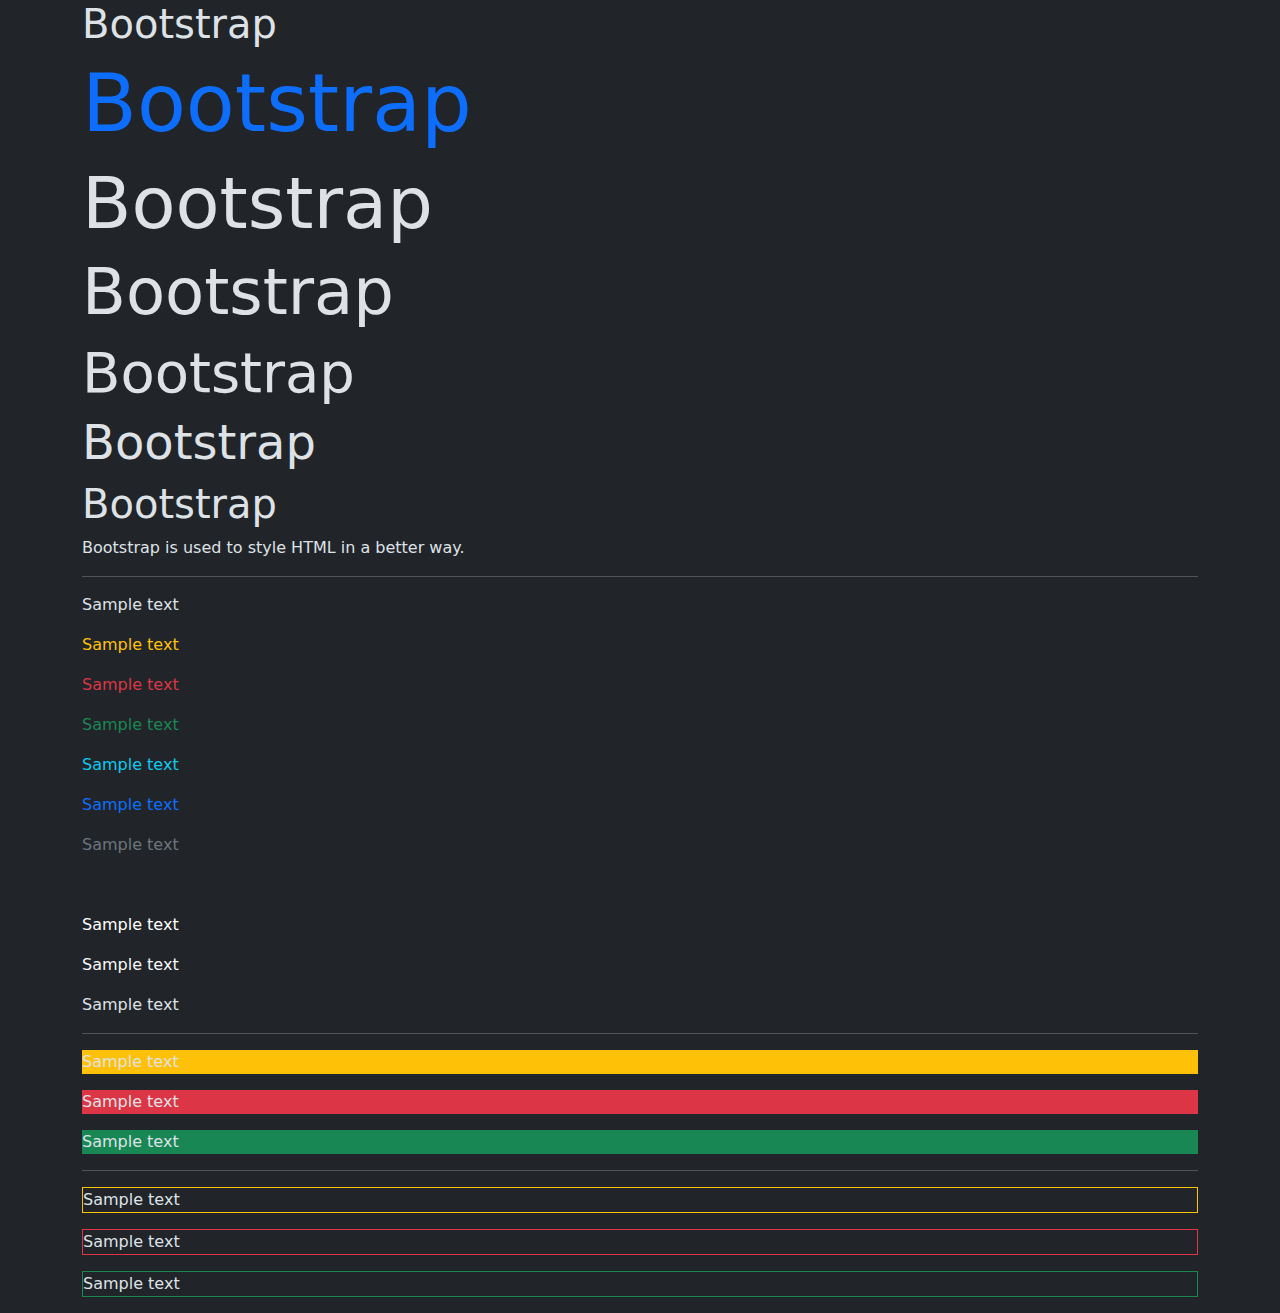
<file: bootstrap/index.html>
<!doctype html>
<html lang="en">

<head>
    <meta charset="utf-8">
    <meta name="viewport" content="width=device-width, initial-scale=1">
    <title>Bootstrap demo</title>
    <link href="https://cdn.jsdelivr.net/npm/bootstrap@5.3.3/dist/css/bootstrap.min.css" rel="stylesheet"
        integrity="sha384-QWTKZyjpPEjISv5WaRU9OFeRpok6YctnYmDr5pNlyT2bRjXh0JMhjY6hW+ALEwIH" crossorigin="anonymous">
</head>

<body data-bs-theme="dark">

    <div class="container">

        <h1>Bootstrap</h1>
        <h1 class="display-1 text-primary">Bootstrap</h1>
        <h1 class="display-2">Bootstrap</h1>
        <h1 class="display-3">Bootstrap</h1>
        <h1 class="display-4">Bootstrap</h1>
        <h1 class="display-5">Bootstrap</h1>
        <h1 class="display-6">Bootstrap</h1>
        <p>Bootstrap is used to style HTML in a better way.</p>
        <hr />
        <p>Sample text</p>
        <p class="text-warning">Sample text</p>
        <p class="text-danger">Sample text</p>
        <p class="text-success">Sample text</p>
        <p class="text-info">Sample text</p>
        <p class="text-primary">Sample text</p>
        <p class="text-secondary">Sample text</p>
        <p class="text-dark">Sample text</p>
        <p class="text-white">Sample text</p>
        <p class="text-light">Sample text</p>
        <p class="text-inactive">Sample text</p>
        <hr />
        <p class="bg-warning">Sample text</p>
        <p class="bg-danger">Sample text</p>
        <p class="bg-success">Sample text</p>
        <hr />
        <p class="border border-warning">Sample text</p>
        <p class="border border-danger">Sample text</p>
        <p class="border border-success">Sample text</p>

    </div>

    <script src="https://cdn.jsdelivr.net/npm/bootstrap@5.3.3/dist/js/bootstrap.bundle.min.js"
        integrity="sha384-YvpcrYf0tY3lHB60NNkmXc5s9fDVZLESaAA55NDzOxhy9GkcIdslK1eN7N6jIeHz"
        crossorigin="anonymous"></script>
</body>

</html>
</file>
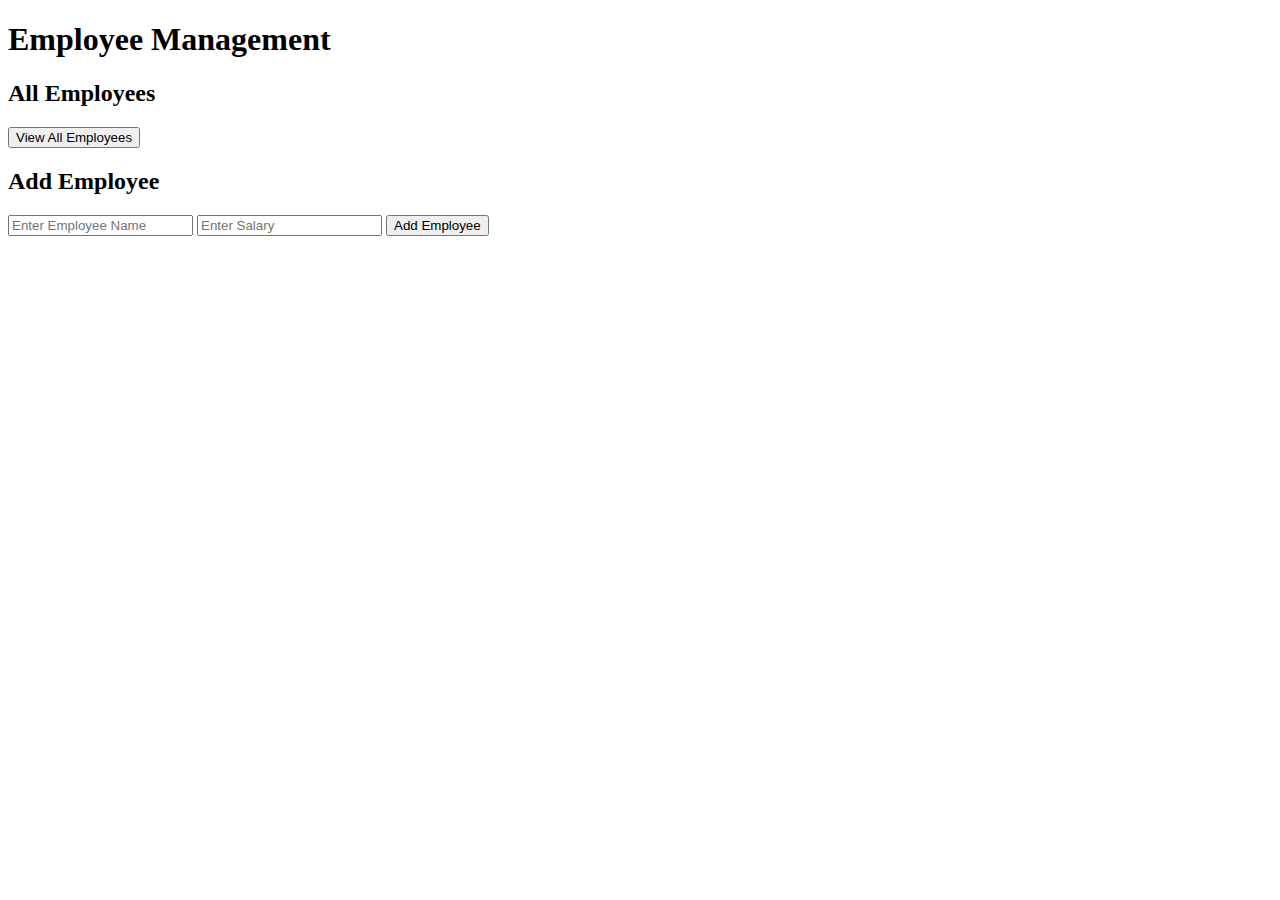
<file: frontend/index.html>
<!DOCTYPE html>
<html lang="en">
<head>
    <meta charset="UTF-8">
    <meta name="viewport" content="width=device-width, initial-scale=1.0">
    <title>Employee Management</title>
</head>
<body>
    <h1>Employee Management</h1>

    <h2>All Employees</h2>
    <div id="employeeList"></div>
    <button onclick="viewAllEmployees()">View All Employees</button>

    <h2>Add Employee</h2>
    <input type="text" id="addFirstName" placeholder="Enter Employee Name">
    <input type="number" id="addSalary" placeholder="Enter Salary">
    <button onclick="addEmployee()">Add Employee</button>
    <div id="addResult"></div>


    <script src="script.js"></script>
</body>
</html>
</file>
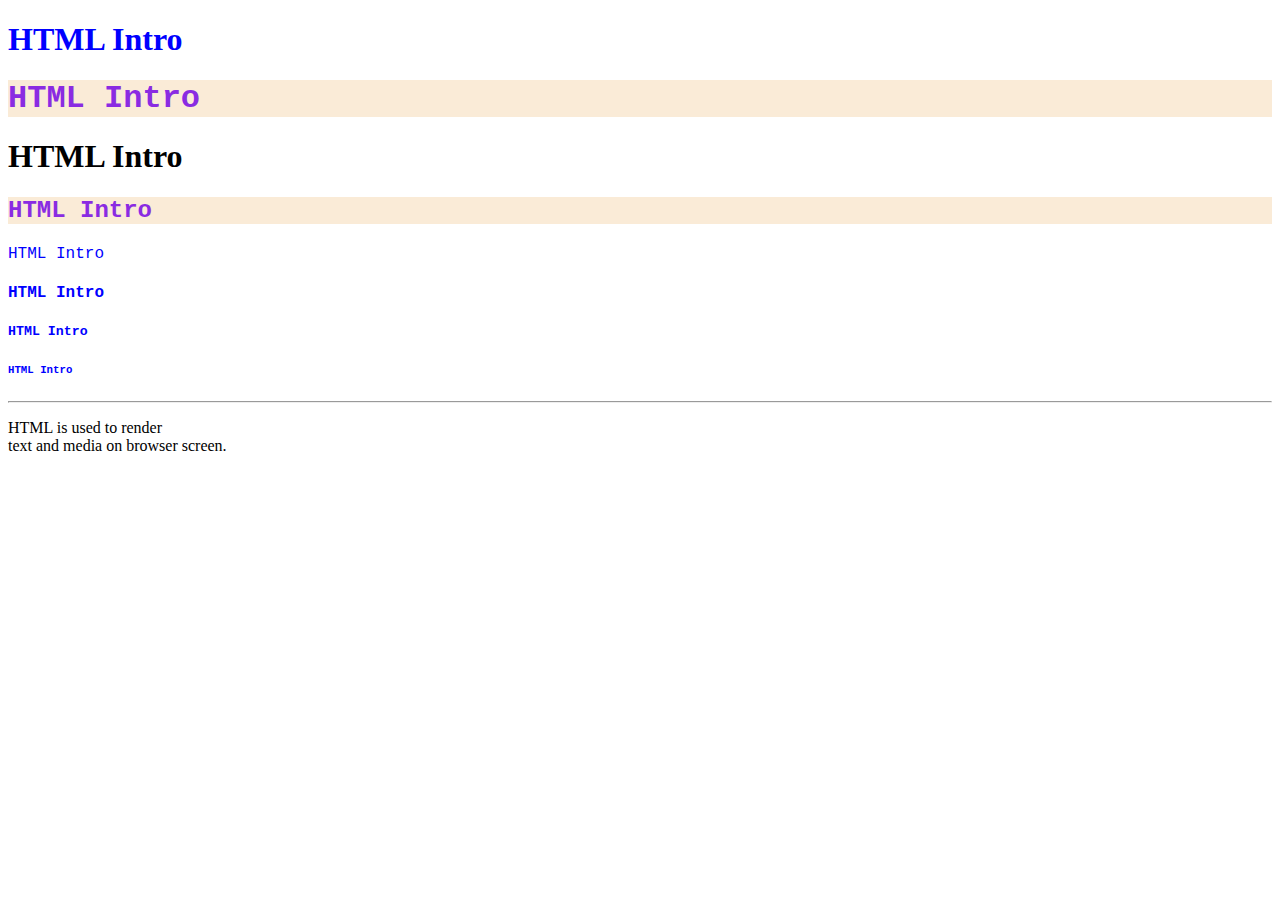
<file: html/index.html>
<!DOCTYPE html>

<html>

<head>

    <link rel="stylesheet" href="./styles.css">

    <style>
        .my-style {
            color: blueviolet;
            font-family: 'Courier New', Courier, monospace;
            background-color: antiquewhite;
        }
    </style>

</head>

<body>

    <div>
        <h1 style="color: blue;">HTML Intro</h1>
        <h1 class="my-style">HTML Intro</h1>
        <h1>HTML Intro</h1>
        <h2 class="my-style">HTML Intro</h2>
        <h class="blue-style">HTML Intro</h3>
        <h4>HTML Intro</h4>
        <h5>HTML Intro</h5>
        <h6>HTML Intro</h6>
    </div>

    <hr />

    <p>HTML is used to render <br /> text and media on browser screen.</p>

</body>

</html>
</file>
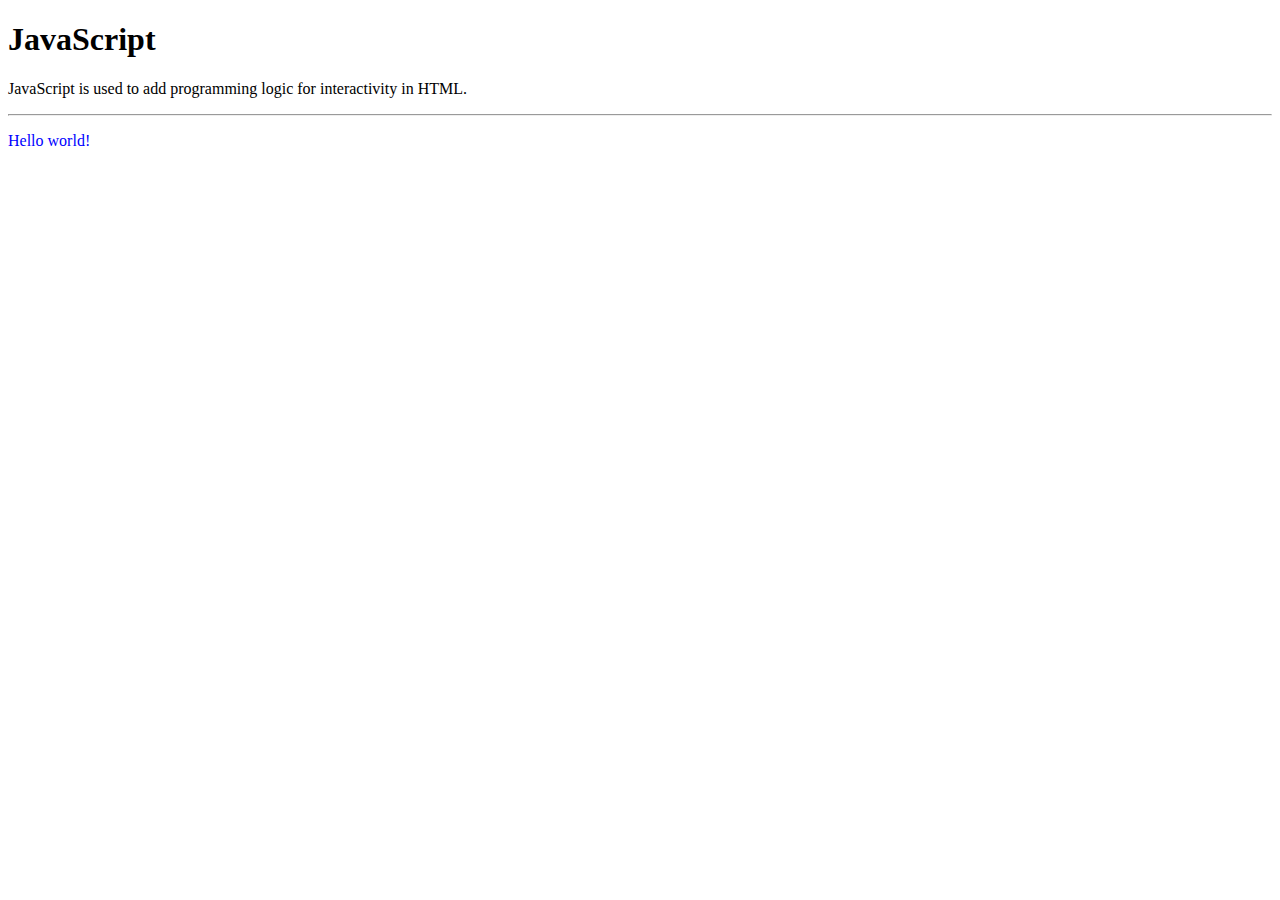
<file: js/index.html>
<!DOCTYPE html>
<html>

<head>
    <!-- <script src="./script.js"></script> -->
    <!-- <script src="./01-js-functions.js"></script> -->
    <!-- <script src="./02-js-async.js" ></script> -->
    <!-- <script src="./03-js-date.js"></script> -->
</head>

<body>
    <h1>JavaScript</h1>
    <p>JavaScript is used to add programming logic for interactivity in HTML.</p>
    <hr />
    <p id="para"></p>
    <script src="./04-js-dom.js"></script>
</body>

</html>
</file>
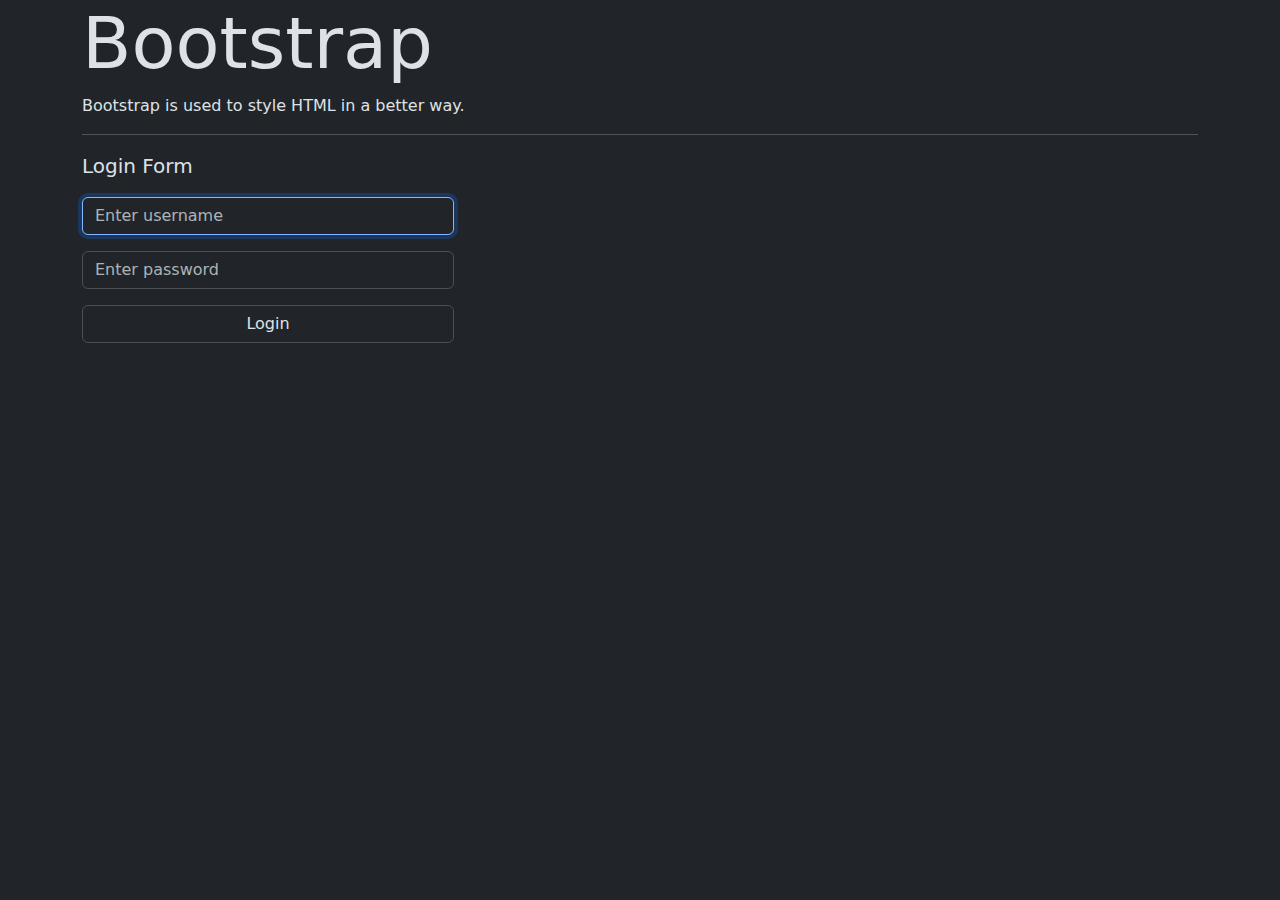
<file: bootstrap/01-bs-classes.html>
<!doctype html>
<html lang="en">

<head>
    <meta charset="utf-8">
    <meta name="viewport" content="width=device-width, initial-scale=1">
    <title>Bootstrap demo</title>
    <link href="https://cdn.jsdelivr.net/npm/bootstrap@5.3.3/dist/css/bootstrap.min.css" rel="stylesheet"
        integrity="sha384-QWTKZyjpPEjISv5WaRU9OFeRpok6YctnYmDr5pNlyT2bRjXh0JMhjY6hW+ALEwIH" crossorigin="anonymous">
</head>

<body data-bs-theme="dark">

    <div class="container">

        <h1 class="display-2">Bootstrap</h1>
        <p>Bootstrap is used to style HTML in a better way.</p>
        <hr />
        <p class="lead">Login Form</p>

        <div class="col-4">

            <form class="form form-group" onsubmit="return false;">
                <input class="form-control mt-3 mb-3" type="text" id="username" name="username"
                    placeholder="Enter username" required autofocus />
                <input class="form-control mt-3 mb-3" type="password" id="password" name="password"
                    placeholder="Enter password" required />
                <input class="form-control" type="submit" value="Login" />
            </form>
        </div>

    </div>

    <script src="https://cdn.jsdelivr.net/npm/bootstrap@5.3.3/dist/js/bootstrap.bundle.min.js"
        integrity="sha384-YvpcrYf0tY3lHB60NNkmXc5s9fDVZLESaAA55NDzOxhy9GkcIdslK1eN7N6jIeHz"
        crossorigin="anonymous"></script>
</body>

</html>
</file>
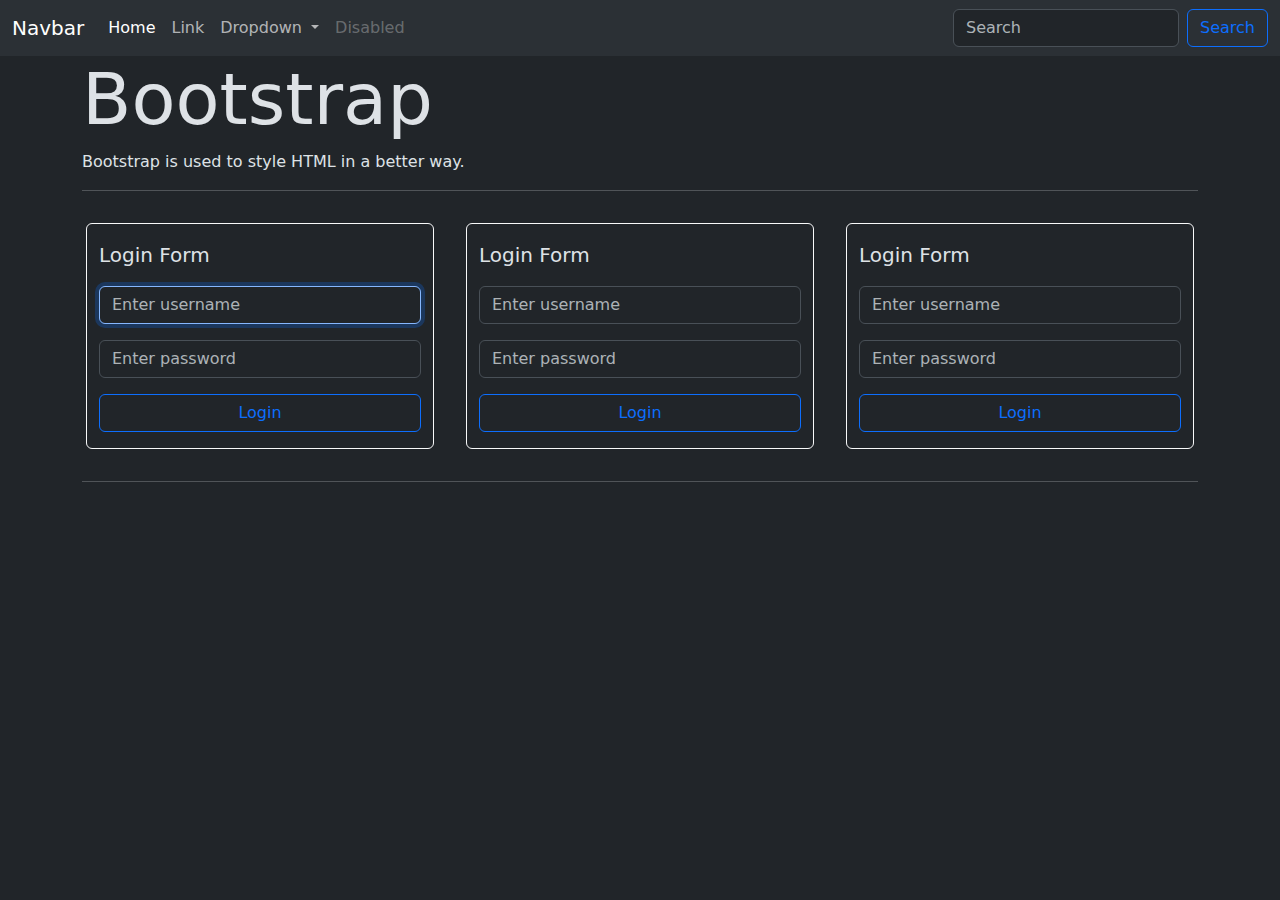
<file: bootstrap/02-bs-grid.html>
<!doctype html>
<html lang="en">

<head>
    <meta charset="utf-8">
    <meta name="viewport" content="width=device-width, initial-scale=1">
    <title>Bootstrap demo</title>
    <link href="https://cdn.jsdelivr.net/npm/bootstrap@5.3.3/dist/css/bootstrap.min.css" rel="stylesheet"
        integrity="sha384-QWTKZyjpPEjISv5WaRU9OFeRpok6YctnYmDr5pNlyT2bRjXh0JMhjY6hW+ALEwIH" crossorigin="anonymous">
</head>

<body data-bs-theme="dark">

    <nav class="navbar navbar-expand-lg bg-body-tertiary">
        <div class="container-fluid">
            <a class="navbar-brand" href="#">Navbar</a>
            <button class="navbar-toggler" type="button" data-bs-toggle="collapse"
                data-bs-target="#navbarSupportedContent" aria-controls="navbarSupportedContent" aria-expanded="false"
                aria-label="Toggle navigation">
                <span class="navbar-toggler-icon"></span>
            </button>
            <div class="collapse navbar-collapse" id="navbarSupportedContent">
                <ul class="navbar-nav me-auto mb-2 mb-lg-0">
                    <li class="nav-item">
                        <a class="nav-link active" aria-current="page" href="#">Home</a>
                    </li>
                    <li class="nav-item">
                        <a class="nav-link" href="#">Link</a>
                    </li>
                    <li class="nav-item dropdown">
                        <a class="nav-link dropdown-toggle" href="#" role="button" data-bs-toggle="dropdown"
                            aria-expanded="false">
                            Dropdown
                        </a>
                        <ul class="dropdown-menu">
                            <li><a class="dropdown-item" href="#">Action</a></li>
                            <li><a class="dropdown-item" href="#">Another action</a></li>
                            <li>
                                <hr class="dropdown-divider">
                            </li>
                            <li><a class="dropdown-item" href="#">Something else here</a></li>
                        </ul>
                    </li>
                    <li class="nav-item">
                        <a class="nav-link disabled" aria-disabled="true">Disabled</a>
                    </li>
                </ul>
                <form class="d-flex" role="search">
                    <input class="form-control me-2" type="search" placeholder="Search" aria-label="Search">
                    <button class="btn btn-outline-primary" type="submit">Search</button>
                </form>
            </div>
        </div>
    </nav>

    <div class="container">

        <h1 class="display-2">Bootstrap</h1>
        <p>Bootstrap is used to style HTML in a better way.</p>
        <hr />

        <div class="row content-center">

            <div class="col border border-light rounded mx-3 my-3 py-3">
                <p class="lead">Login Form</p>
                <form class="form form-group" onsubmit="return false;">
                    <input class="form-control mt-3 mb-3" type="text" id="username" name="username"
                        placeholder="Enter username" required autofocus />
                    <input class="form-control mt-3 mb-3" type="password" id="password" name="password"
                        placeholder="Enter password" required />
                    <input class="form-control btn btn-outline-primary" type="submit" value="Login" />
                </form>
            </div>

            <div class="col border border-light rounded mx-3 my-3 py-3">
                <p class="lead">Login Form</p>
                <form class="form form-group" onsubmit="return false;">
                    <input class="form-control mt-3 mb-3" type="text" id="username" name="username"
                        placeholder="Enter username" required autofocus />
                    <input class="form-control mt-3 mb-3" type="password" id="password" name="password"
                        placeholder="Enter password" required />
                    <input class="form-control btn btn-outline-primary" type="submit" value="Login" />
                </form>
            </div>

            <div class="col border border-light rounded mx-3 my-3 py-3">
                <p class="lead">Login Form</p>
                <form class="form form-group" onsubmit="return false;">
                    <input class="form-control mt-3 mb-3" type="text" id="username" name="username"
                        placeholder="Enter username" required autofocus />
                    <input class="form-control mt-3 mb-3" type="password" id="password" name="password"
                        placeholder="Enter password" required />
                    <input class="form-control btn btn-outline-primary" type="submit" value="Login" />
                </form>
            </div>

        </div>

<hr />
    </div>

    <script src="https://cdn.jsdelivr.net/npm/bootstrap@5.3.3/dist/js/bootstrap.bundle.min.js"
        integrity="sha384-YvpcrYf0tY3lHB60NNkmXc5s9fDVZLESaAA55NDzOxhy9GkcIdslK1eN7N6jIeHz"
        crossorigin="anonymous"></script>
</body>

</html>
</file>
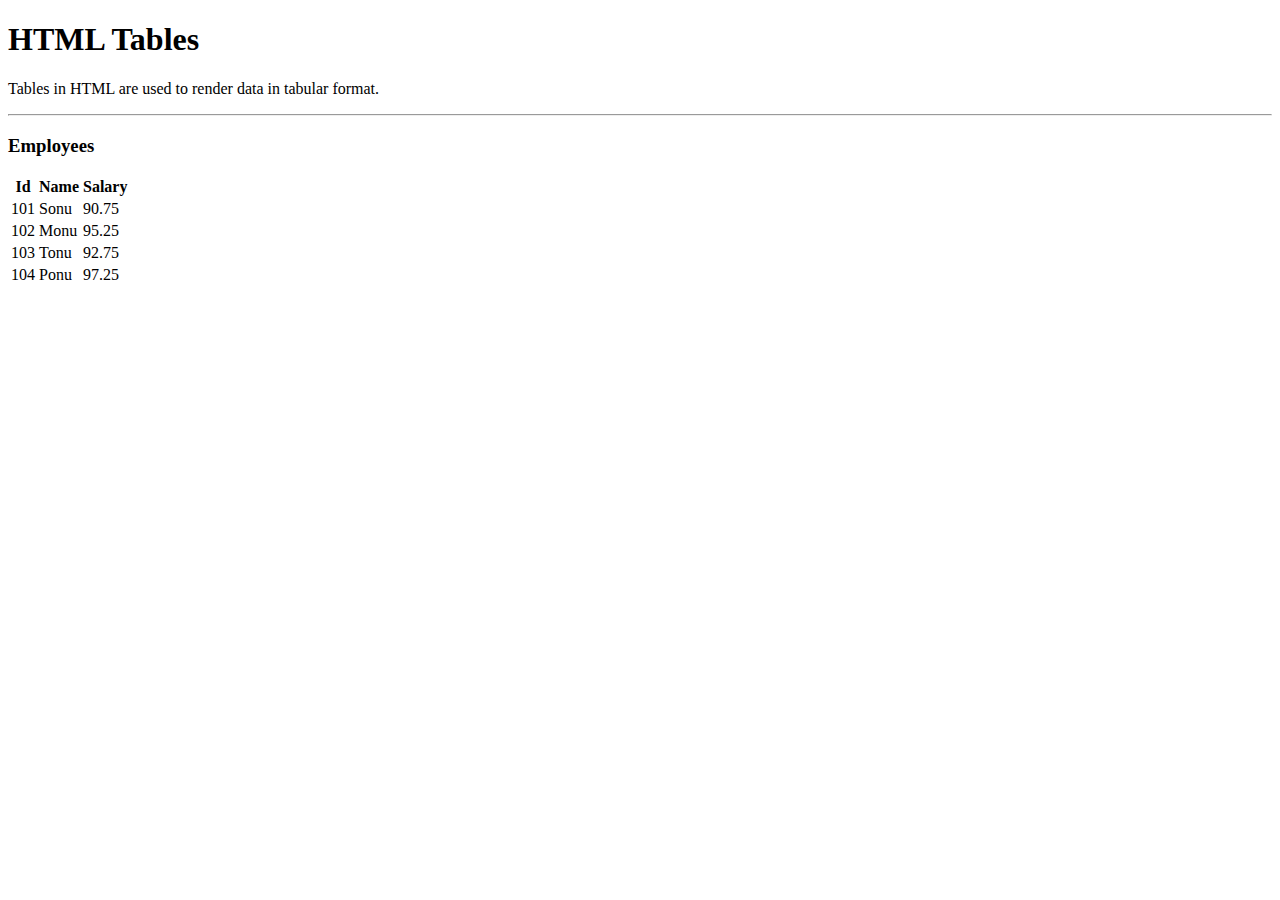
<file: html/02-html-tables.html>
<!DOCTYPE html>
<html>

<head>
</head>

<body>

    <h1>HTML Tables</h1>
    <p>Tables in HTML are used to render data in tabular format.</p>
    <hr />

    <h3>Employees</h3>
    <table>
        <thead>
            <tr>
                <th>Id</th>
                <th>Name</th>
                <th>Salary</th>
            </tr>
        </thead>
        <tbody>
            <tr>
                <td>101</td>
                <td>Sonu</td>
                <td>90.75</td>
            </tr>
            <tr>
                <td>102</td>
                <td>Monu</td>
                <td>95.25</td>
            </tr>
            <tr>
                <td>103</td>
                <td>Tonu</td>
                <td>92.75</td>
            </tr>
            <tr>
                <td>104</td>
                <td>Ponu</td>
                <td>97.25</td>
            </tr>
        </tbody>
    </table>

</body>

</html>
</file>
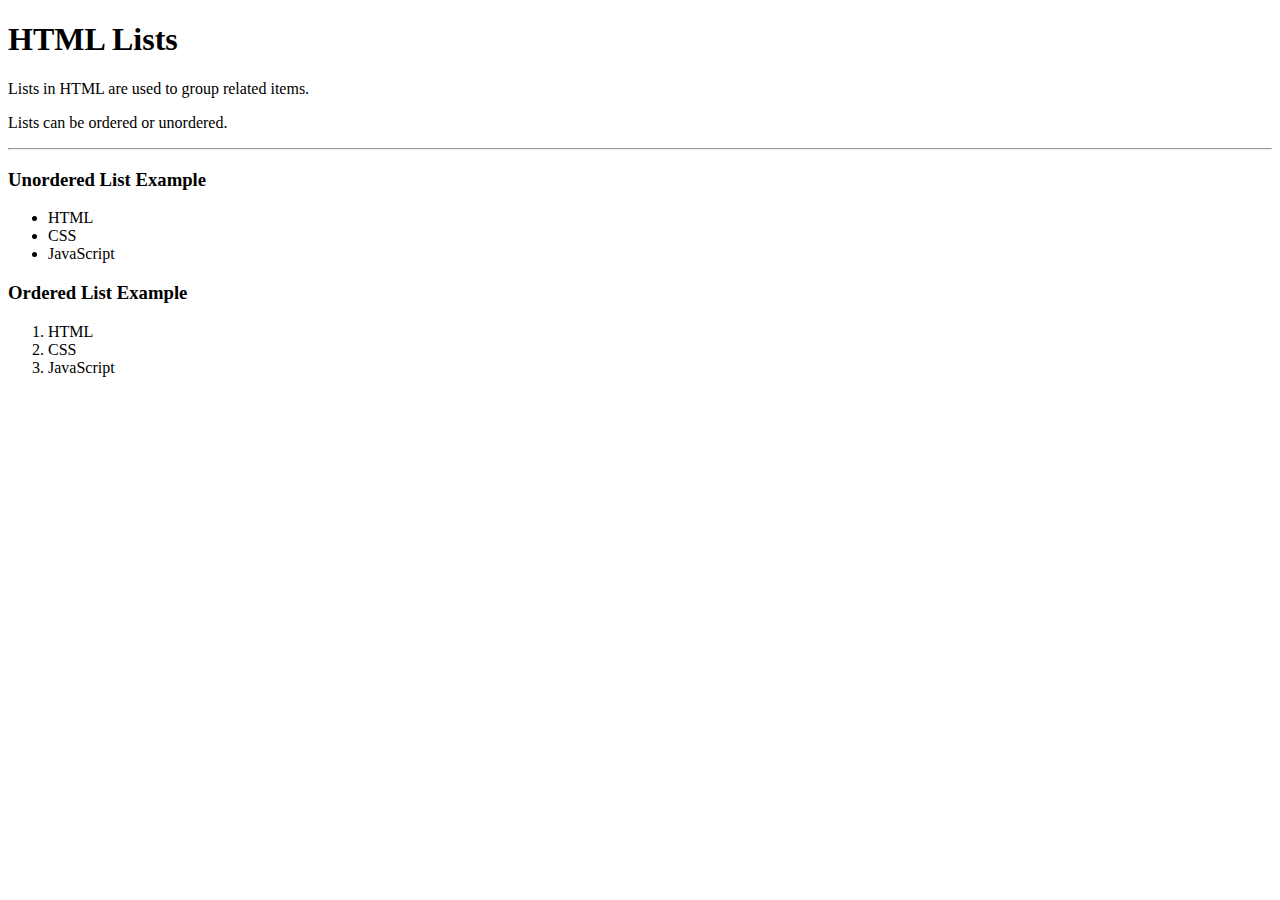
<file: html/03-html-lists.html>
<!DOCTYPE html>
<html>

<head>

</head>

<body>

    <h1>HTML Lists</h1>
    <p>Lists in HTML are used to group related items.</p>
    <p>Lists can be ordered or unordered.</p>

    <hr />

    <h3>Unordered List Example</h3>
    <ul>
        <li>HTML</li>
        <li>CSS</li>
        <li>JavaScript</li>
    </ul>

    <h3>Ordered List Example</h3>
    <ol>
        <li>HTML</li>
        <li>CSS</li>
        <li>JavaScript</li>
    </ol>

</body>

</html>
</file>
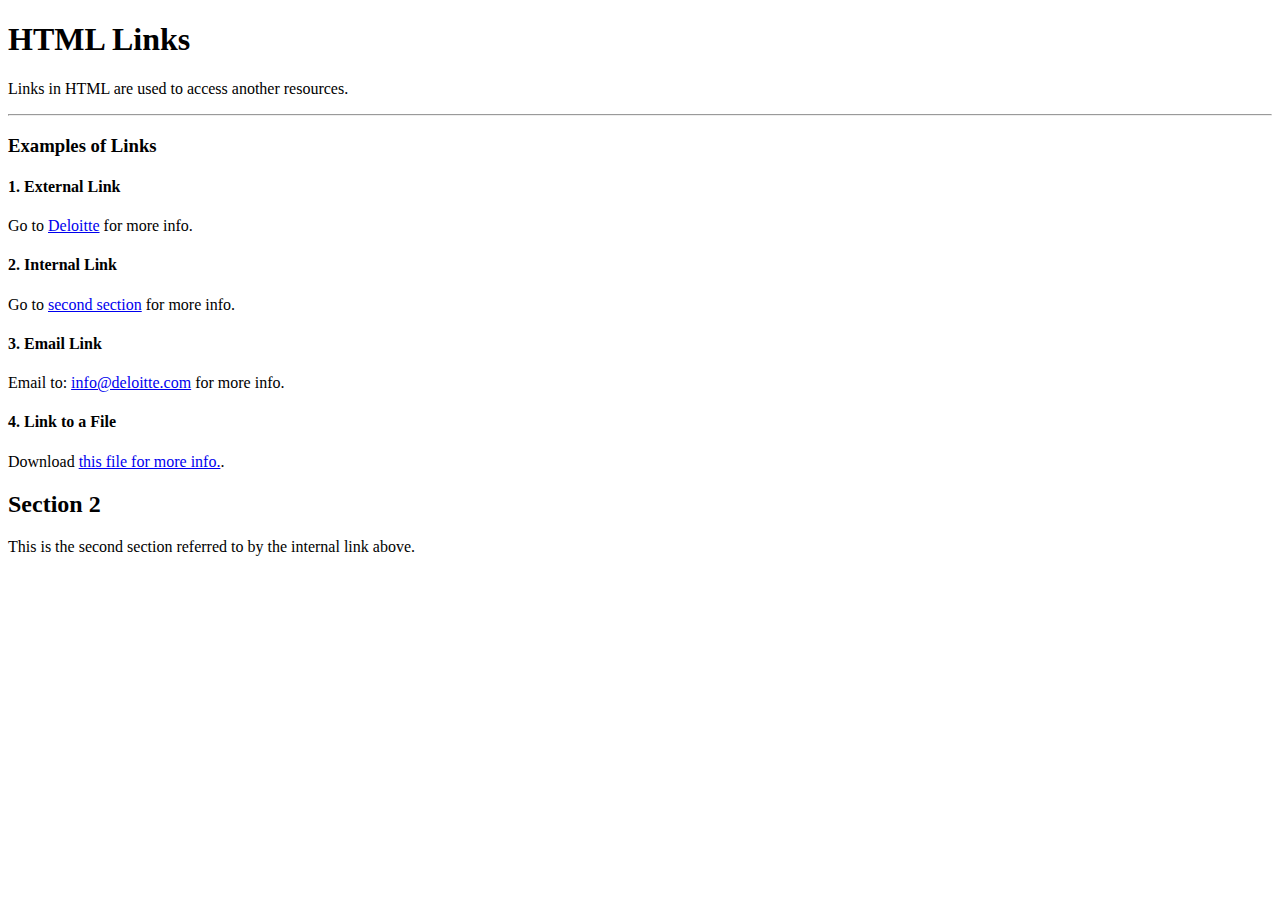
<file: html/05-html-links.html>
<!DOCTYPE html>
<html>

<head>

</head>

<body>

    <h1>HTML Links</h1>
    <p>Links in HTML are used to access another resources.</p>
    <hr />

    <h3>Examples of Links</h3>

    <h4>1. External Link</h4>
    <p>
        Go to <a href="https://www2.deloitte.com/in/en.html" target="_blank">Deloitte</a> for more info.
    </p>

    <h4>2. Internal Link</h4>
    <p>
        Go to <a href="#my-id">second section</a> for more info.
    </p>

    <h4>3. Email Link</h4>
    <p>
        Email to: <a href="mailto:info@deloitte.com">info@deloitte.com</a> for more info.
    </p>

    <h4>4. Link to a File</h4>
    <p>
        Download <a href="this-file.txt" download>this file for more info.</a>.
    </p>

    <!-- Section 2 for internal link -->
    <h2 id="section2">Section 2</h2>
    <p>This is the second section referred to by the internal link above.</p>

</body>

</html>
</file>
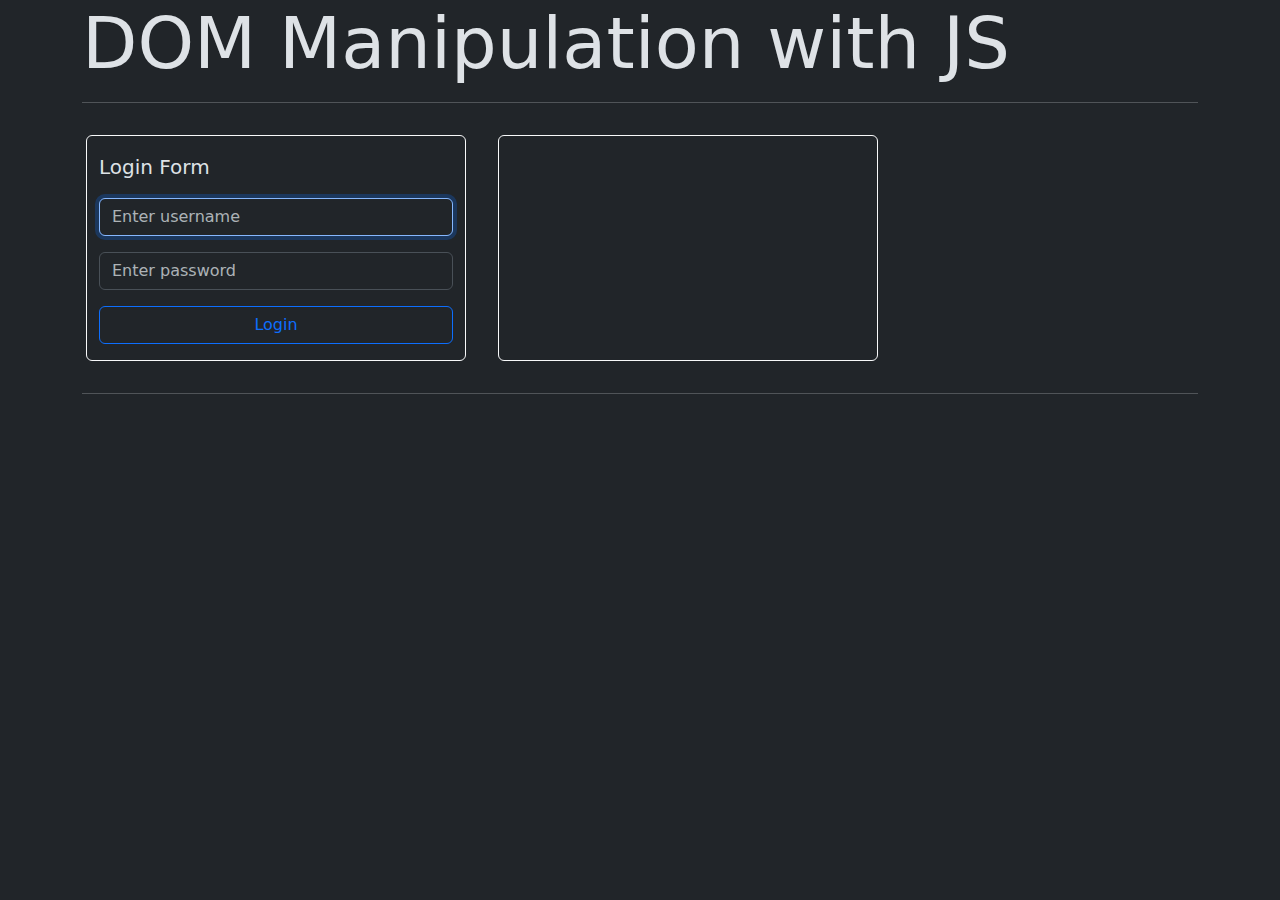
<file: js/login-form.html>
<!doctype html>
<html lang="en">

<head>
    <meta charset="utf-8">
    <meta name="viewport" content="width=device-width, initial-scale=1">
    <title>Bootstrap demo</title>
    <link href="https://cdn.jsdelivr.net/npm/bootstrap@5.3.3/dist/css/bootstrap.min.css" rel="stylesheet"
        integrity="sha384-QWTKZyjpPEjISv5WaRU9OFeRpok6YctnYmDr5pNlyT2bRjXh0JMhjY6hW+ALEwIH" crossorigin="anonymous">
</head>

<body data-bs-theme="dark">

    <div class="container">

        <h1 class="display-2">DOM Manipulation with JS</h1>
        <hr />
        <div class="row content-center">
            <div class="col-4 border border-light rounded mx-3 my-3 py-3">
                <p class="lead">Login Form</p>
                <form class="form form-group" onsubmit="submitLogin(); return false;">
                    <input class="form-control mt-3 mb-3" type="text" id="username" name="username"
                        placeholder="Enter username" required autofocus />
                    <input class="form-control mt-3 mb-3" type="password" id="password" name="password"
                        placeholder="Enter password" required />
                    <input class="form-control btn btn-outline-primary" type="submit" value="Login" />
                </form>
            </div>
            <div id="message" class="col-4 border border-light rounded mx-3 my-3 py-3">
                <p id="post-login"></p>
            </div>
        </div>
        <hr />
    </div>
    <script>
        const postLogin = document.getElementById('post-login');
        const submitLogin = () => {
            console.log('submitLogin');
            const username = document.getElementById('username').value;
            const password = document.getElementById('password').value;

            if (username === 'sonu' && password === 'sonu') {
                postLogin.textContent = 'Login successful!';
                postLogin.className = 'lead text-success';
            } else {
                postLogin.textContent = 'Invalid credentials';
                postLogin.className = 'lead text-danger';
            }
        };
    </script>

    <script src="https://cdn.jsdelivr.net/npm/bootstrap@5.3.3/dist/js/bootstrap.bundle.min.js"
        integrity="sha384-YvpcrYf0tY3lHB60NNkmXc5s9fDVZLESaAA55NDzOxhy9GkcIdslK1eN7N6jIeHz"
        crossorigin="anonymous"></script>
</body>

</html>
</file>
<file: html/styles.css>
.blue-style {
    color: blue;
    font-family: 'Courier New', Courier, monospace;
}

.violet-style {
    color: violet;
    font-family: 'Courier New', Courier, monospace;
}
</file>
